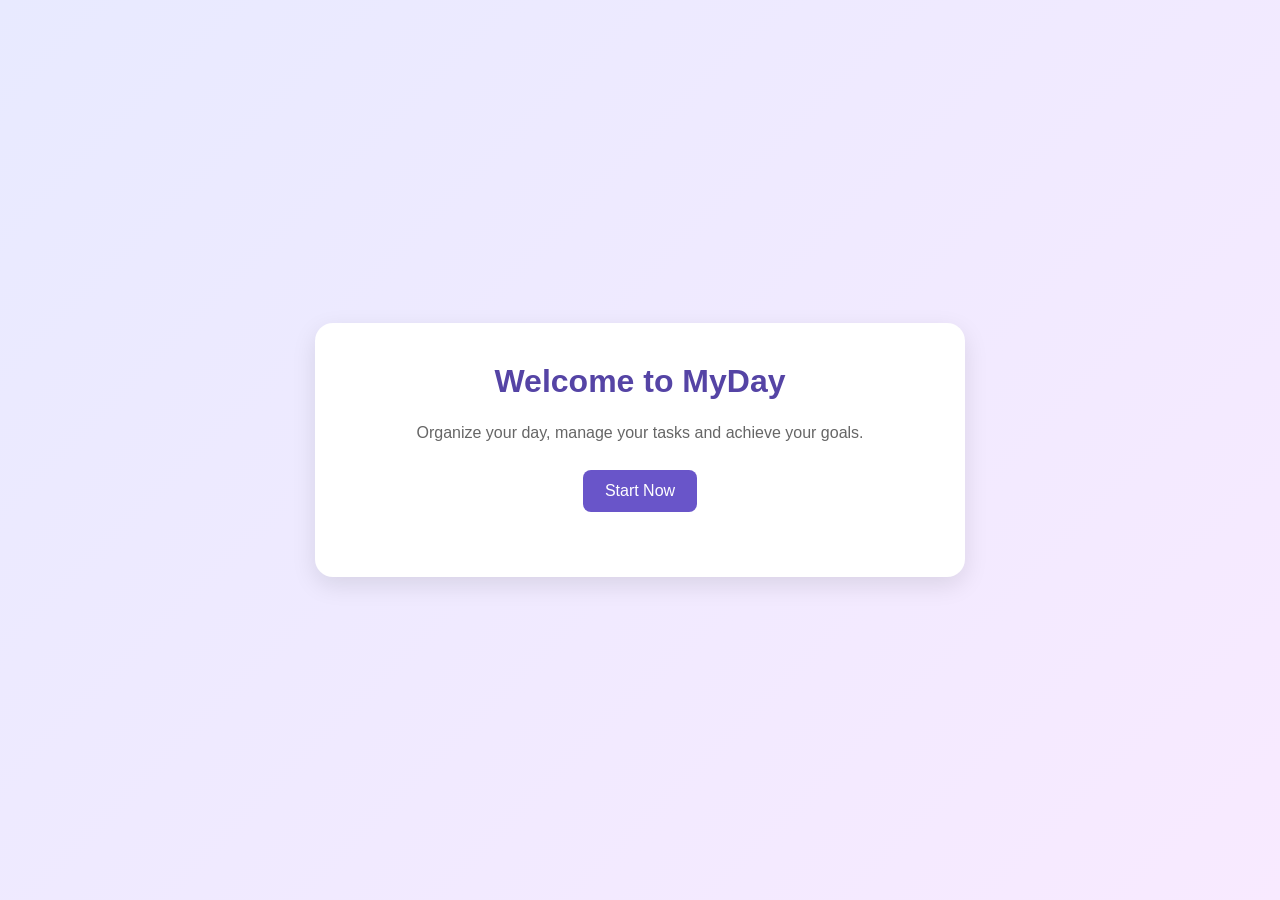
<file: src/main/resources/static/index.html>
<!DOCTYPE html>
<html lang="en">
<head>
    <meta charset="UTF-8">
    <meta name="viewport" content="width=device-width, initial-scale=1.0">
    <title>MyDay - Home</title>
    <link rel="stylesheet" href="style.css">
</head>
<body>

    <main class="welcome-container">
        <h1>Welcome to MyDay</h1>

        <p>
            Organize your day, manage your tasks
            and achieve your goals.
        </p>

        <a href="/tasks.html" class="start-button">
            Start Now
        </a>
    </main>

</body>
</html>
</file>
<file: src/main/resources/static/style.css>
* {
    margin: 0;
    padding: 0;
    box-sizing: border-box;
}

body {
    font-family: Arial, sans-serif;
    background: linear-gradient(135deg, #e8eaff, #f8eaff);
    min-height: 100vh;
    display: flex;
    justify-content: center;
    align-items: center;
    padding: 20px;
}

.welcome-container,
.tasks-container {
    background: white;
    width: 100%;
    max-width: 650px;
    padding: 40px;
    border-radius: 18px;
    box-shadow: 0 8px 25px rgba(0, 0, 0, 0.10);
}

.welcome-container {
    text-align: center;
}

h1 {
    color: #5544a5;
    margin-bottom: 20px;
}

p {
    color: #666;
    margin-bottom: 25px;
    line-height: 1.6;
}

.start-button,
.back-button {
    display: inline-block;
    text-decoration: none;
    background: #6955c9;
    color: white;
    padding: 12px 22px;
    border-radius: 8px;
    margin-bottom: 25px;
}

button {
    background: #6955c9;
    color: white;
    border: none;
    padding: 12px 18px;
    border-radius: 8px;
    cursor: pointer;
}

input {
    padding: 12px;
    border: 1px solid #ccc;
    border-radius: 8px;
    width: 70%;
    margin-bottom: 15px;
}

.task-item {
    display: flex;
    justify-content: space-between;
    align-items: center;
    gap: 10px;
    padding: 12px;
    margin-top: 10px;
    background: #f4f2ff;
    border-radius: 8px;
    list-style: none;
}

.task-title {
    flex: 1;
    overflow-wrap: anywhere;
}

.completed {
    text-decoration: line-through;
    color: #888;
}

.delete-button {
    background: #dc4c5c;
}
</file>
